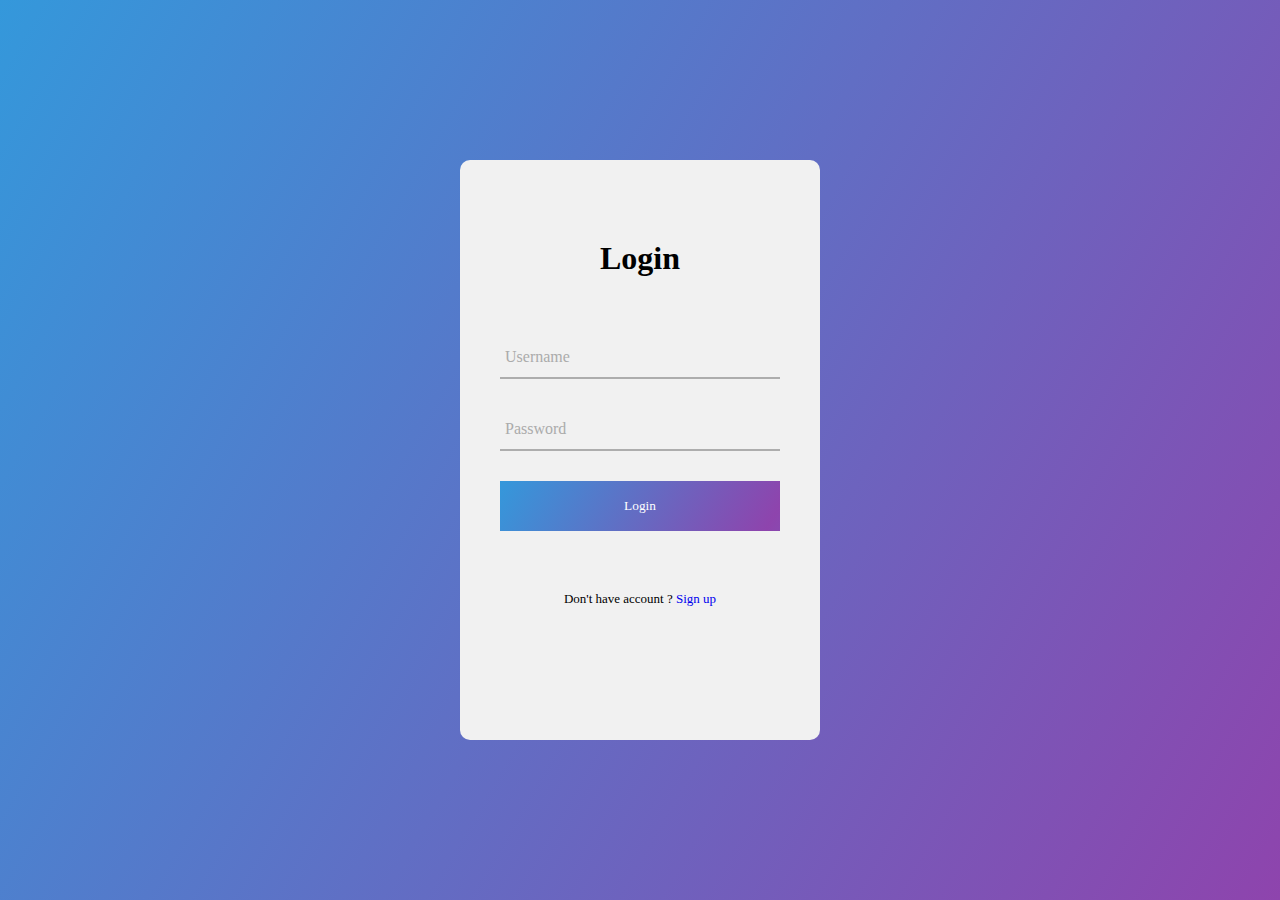
<file: index.html>
<!DOCTYPE html>
<html lang="en">
<head>
  <meta charset="UTF-8">
  <link rel="stylesheet" href="style.css">
  <script src="https://code.jquery.com/jquery-3.4.1.min.js" charset="utf-8"></script>

</head>
<body>

  <form action="#" class="login-form">
    <h1>Login</h1>

    <div class="txtb">
      <input type="text">
      <span data-placeholder="Username "></span>
    </div>

    <div class="txtb">
      <input type="password">
      <span data-placeholder="Password "></span>
    </div>

    <input type="submit" class="logbtn" value="Login">

    <div class="botton-text">
      Don't have account ? <a href="#">Sign up</a>
    </div>

  </form>

  <script type="text/javascript">

  $('.txtb input').focus(function () {
    $(this).addClass('focus');
  });

  $('.txtb input').blur(function () {
    if ($(this).val() == '') {
      $(this).removeClass('focus');
    }
  });


  </script>

</body>
</html>
</file>
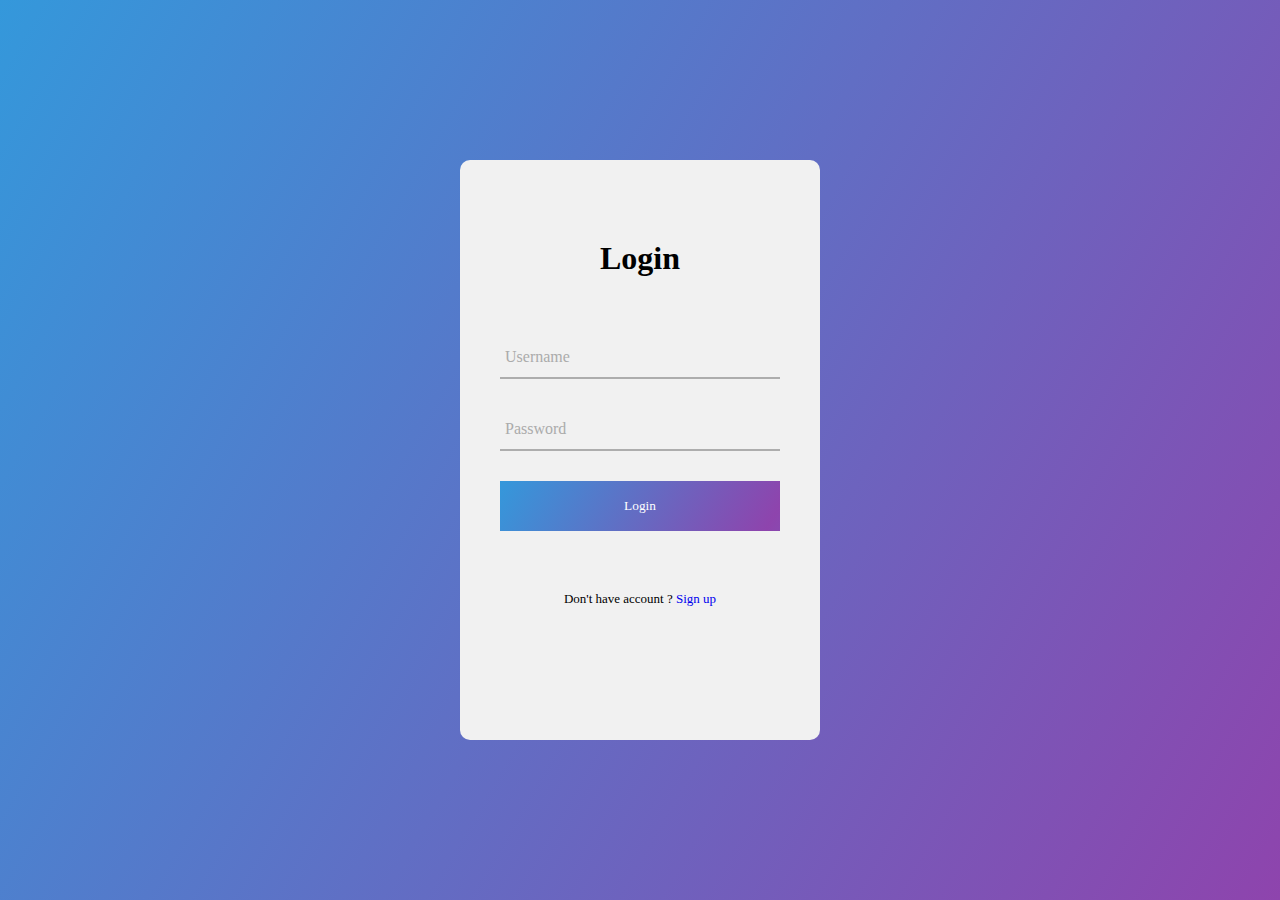
<file: login-style/index.html>
<!DOCTYPE html>
<html lang="en">
<head>
  <meta charset="UTF-8">
  <link rel="stylesheet" href="style.css">
  <script src="https://code.jquery.com/jquery-3.4.1.min.js" charset="utf-8"></script>

</head>
<body>

  <form action="#" class="login-form">
    <h1>Login</h1>

    <div class="txtb">
      <input type="text">
      <span data-placeholder="Username "></span>
    </div>

    <div class="txtb">
      <input type="password">
      <span data-placeholder="Password "></span>
    </div>

    <input type="submit" class="logbtn" value="Login">

    <div class="botton-text">
      Don't have account ? <a href="#">Sign up</a>
    </div>

  </form>

  <script type="text/javascript">

  $('.txtb input').focus(function () {
    $(this).addClass('focus');
  });

  $('.txtb input').blur(function () {
    if ($(this).val() == '') {
      $(this).removeClass('focus');
    }
  });
  </script>

</body>
</html>
</file>
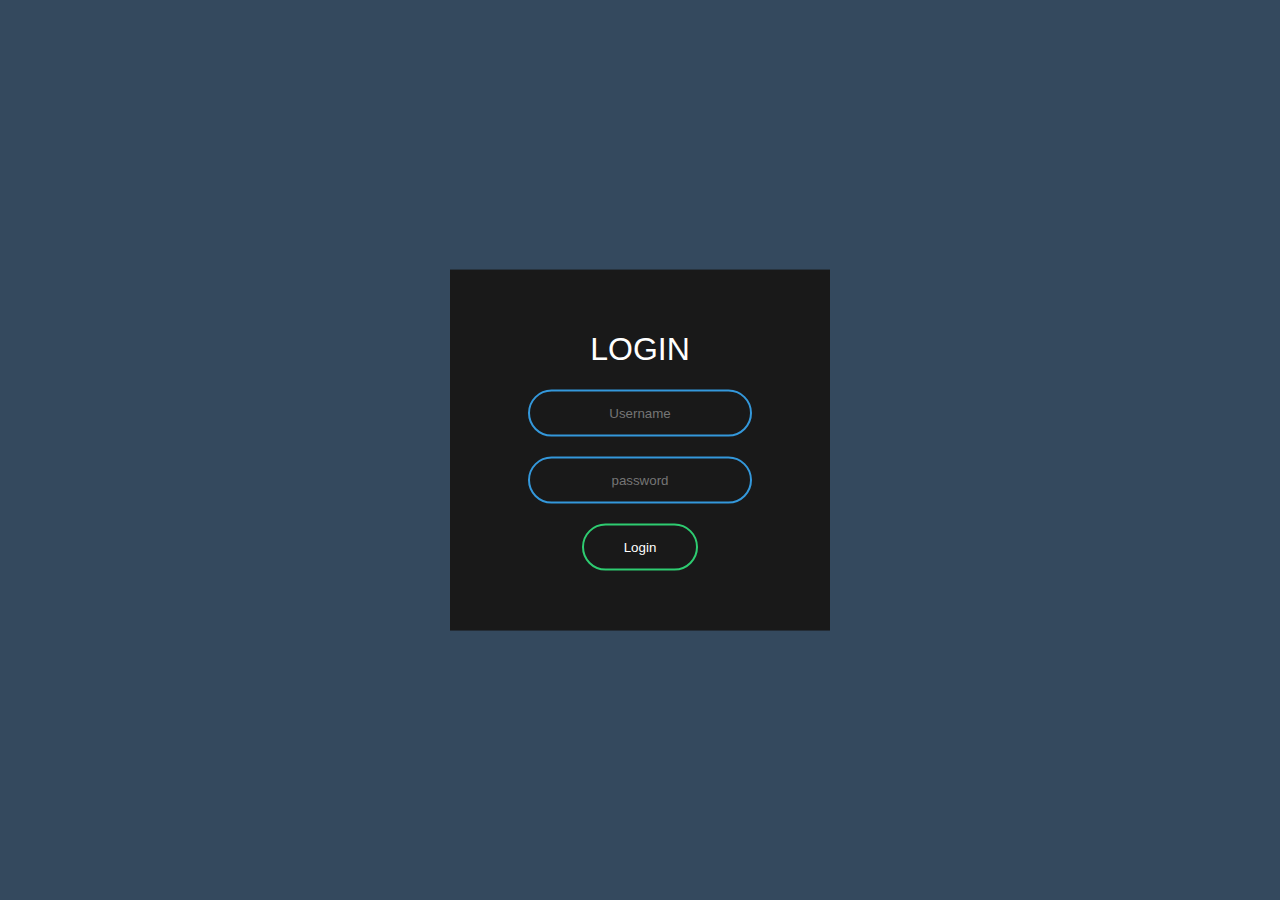
<file: login-style2/index.html>
<!DOCTYPE html>
<html lang="en">
<head>
  <meta charset="UTF-8">
  <meta name="viewport" content="width=device-width, initial-scale=1.0">
  <meta http-equiv="X-UA-Compatible" content="ie=edge">
  <title>Animated Login form</title>
  <link rel="stylesheet" href="style.css">
</head>
<body>
  <form action="index" method="post" class="box">
    <h1>Login</h1>
    <input type="text" name="" placeholder="Username">
    <input type="password" name="" placeholder="password">
    <input type="submit" name="" value="Login">
  </form>



</body>
</html>
</file>
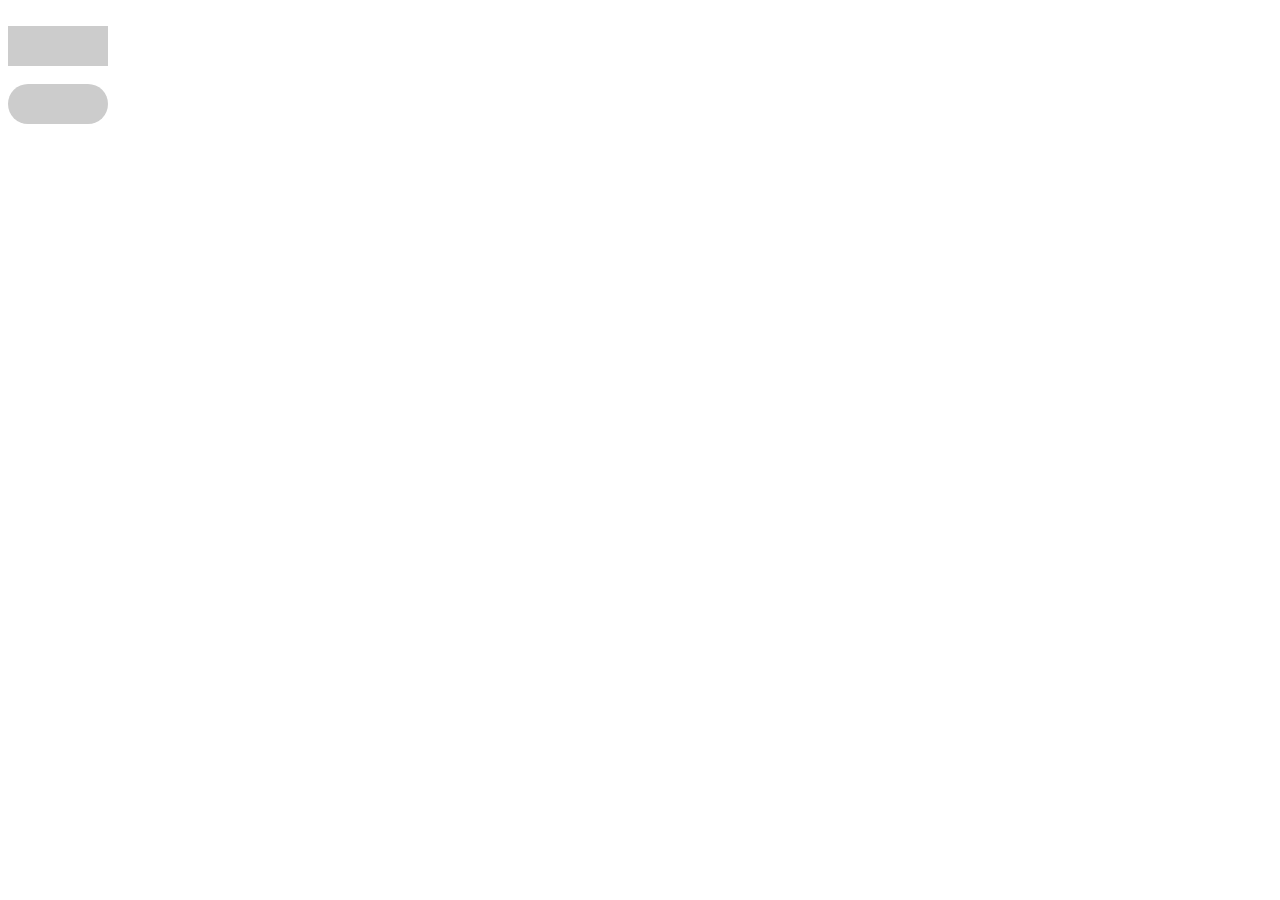
<file: Toggle-Switch-Checkbox/index.html>
<!DOCTYPE html>
<html lang="en">
<head>
  <meta charset="UTF-8">
  <meta name="viewport" content="width=device-width, initial-scale=1.0">
  <meta http-equiv="X-UA-Compatible" content="ie=edge">
  <link rel="stylesheet" href="style.css">
  <title>Toggle Switch</title>
</head>
<body>


  <label class="s">
  <input type="checkbox">
  <span class="s1"></span>
  </label>

  <label class="s">
  <input type="checkbox">
  <span class="s2"></span>
  </label>

  
  <label class="s">
  <input type="checkbox">
  <span class="s3"></span>
  </label>

</body>
</html>
</file>
<file: style.css>
*{
  margin: 0;
  padding: 0;
  text-decoration: none;
  font-family: montserrat;
  box-sizing: border-box;
}

body{
  min-height: 100vh;
  background-image: linear-gradient(120deg,#3498db,#8e44ad);

}

.login-form{
  width: 360px;
  background: #f1f1f1;
  height: 580px;
  padding: 80px 40px;
  border-radius: 10px;
  position: absolute;
  left: 50%;
  top: 50%;
  transform: translate(-50%,-50%);
}

.login-form h1{
  text-align: center;
  margin-bottom: 60px;
}

.txtb{
  border-bottom: 2px solid #adadad;
  position: relative;
  margin: 30px 0;
}

.txtb input{
  font-size: 15px;
  color: #333;
  border: none;
  width: 100%;
  outline: none;
  background: none;
  padding: 0 5px;
  height: 40px;
}

.txtb span::before{
  content: attr(data-placeholder);
  position: absolute;
  top: 50%;
  left: 5px;
  color: #ababab;
  transform: translateY(-50%);
  z-index: -1;
  transition: .5s;
}

.txtb span::after{
  content: '';
  position: absolute;
  width: 0%;
  height: 2px;
  background: linear-gradient(120deg,#3498db,#8e44ad);
  transition: .5s;
}

.focus + span::before{
  top: -5px;
}
.focus + span::after{
  width: 100%
}

.logbtn{
  display: block;
  width: 100%;
  height: 50px;
  border: none;
  background: linear-gradient(120deg,#3498db,#8e44ad,#3498db);
  background-size: 200%;
  color: #fff;
  outline: none;
  cursor: pointer;
  transition: .5s;
}


.logbtn:hover{
  background-position: right;
}


.botton-text{
  margin-top: 60px;
  text-align: center;
  font-size: 13px;
}
</file>
<file: login-style/style.css>
*{
  margin: 0;
  padding: 0;
  text-decoration: none;
  font-family: montserrat;
  box-sizing: border-box;
}

body{
  min-height: 100vh;
  background-image: linear-gradient(120deg,#3498db,#8e44ad);

}

.login-form{
  width: 360px;
  background: #f1f1f1;
  height: 580px;
  padding: 80px 40px;
  border-radius: 10px;
  position: absolute;
  left: 50%;
  top: 50%;
  transform: translate(-50%,-50%);
}

.login-form h1{
  text-align: center;
  margin-bottom: 60px;
}

.txtb{
  border-bottom: 2px solid #adadad;
  position: relative;
  margin: 30px 0;
}

.txtb input{
  font-size: 15px;
  color: #333;
  border: none;
  width: 100%;
  outline: none;
  background: none;
  padding: 0 5px;
  height: 40px;
}

.txtb span::before{
  content: attr(data-placeholder);
  position: absolute;
  top: 50%;
  left: 5px;
  color: #ababab;
  transform: translateY(-50%);
  z-index: -1;
  transition: .5s;
}

.txtb span::after{
  content: '';
  position: absolute;
  width: 0%;
  height: 2px;
  background: linear-gradient(120deg,#3498db,#8e44ad);
  transition: .5s;
}

.focus + span::before{
  top: -5px;
}
.focus + span::after{
  width: 100%
}

.logbtn{
  display: block;
  width: 100%;
  height: 50px;
  border: none;
  background: linear-gradient(120deg,#3498db,#8e44ad,#3498db);
  background-size: 200%;
  color: #fff;
  outline: none;
  cursor: pointer;
  transition: .5s;
}


.logbtn:hover{
  background-position: right;
}


.botton-text{
  margin-top: 60px;
  text-align: center;
  font-size: 13px;
}
</file>
<file: login-style2/style.css>
body{
  margin: 0;
  padding: 0;
  font-family: sans-serif;
  background: #34495e;
}

.box h1{
  color: white;
  text-transform: uppercase;
  font-weight: 500;

}
.box{
  width: 300px;
  padding: 40px;
  position: absolute;
  top: 50%;
  left: 50%;
  transform: translate(-50%,-50%);
  background: #191919;
  text-align: center;
}

.box input[type = "text"], .box input[type = "password"] {
  border: 0;
  background: none;
  display: block;
  margin: 20px auto;
  text-align: center;
  border: 2px solid #3498db;
  padding: 14px 10px;
  width: 200px;
  outline: none;
  color: white;
  border-radius: 24px;
  transition: 0.25s;
}

.box input[type = "text"]:focus, .box input[type = "password"]:focus{
  width: 280px;
  border-color: #2ecc71;
}

.box input[type = "submit"]{
  border: 0;
  background: none;
  display: block;
  margin: 20px auto;
  text-align: center;
  border: 2px solid #2ecc71;
  padding: 14px 40px;
  outline: none;
  color: white;
  border-radius: 24px;
  transition: 0.25s;
  cursor: pointer;
}

.box input[type = "submit"]:hover{
  background-color: #2ecc71;
}
</file>
<file: Toggle-Switch-Checkbox/style.css>
.s{
  position: relative;
  padding: 20px;
}

.s input{
  display: none;
}

.s1{
  width: 100px;
  height: 40px;
  background: #ccc;
  display: block;
  overflow: hidden;
  cursor: pointer;
  transition: 0.4s;
}

.s1:before{
  content: '';
  position: absolute;
  width: 32px;
  height: 32px;
  left: 4px;
  bottom: 4px;
  background: white;
}

.s input:checked + .s1{
  background: #03a9f4;
}

.s input:checked + .s1:before{
  left: 64px;
}


.s2{
  width: 100px;
  height: 40px;
  background: #ccc;
  display: block;
  overflow: hidden;
  cursor: pointer;
  transition: 0.4s;
  border-radius: 20px; /* wanghu*/
}

.s2:before{
  content: '';
  position: absolute;
  width: 32px;
  height: 32px;
  left: 4px;
  bottom: 4px;
  background: white;
  border-radius: 50%;
}

.s input:checked + .s2{
  background: #03a9f4;
}

.s input:checked + .s2:before{
  left: 64px;
}
</file>
